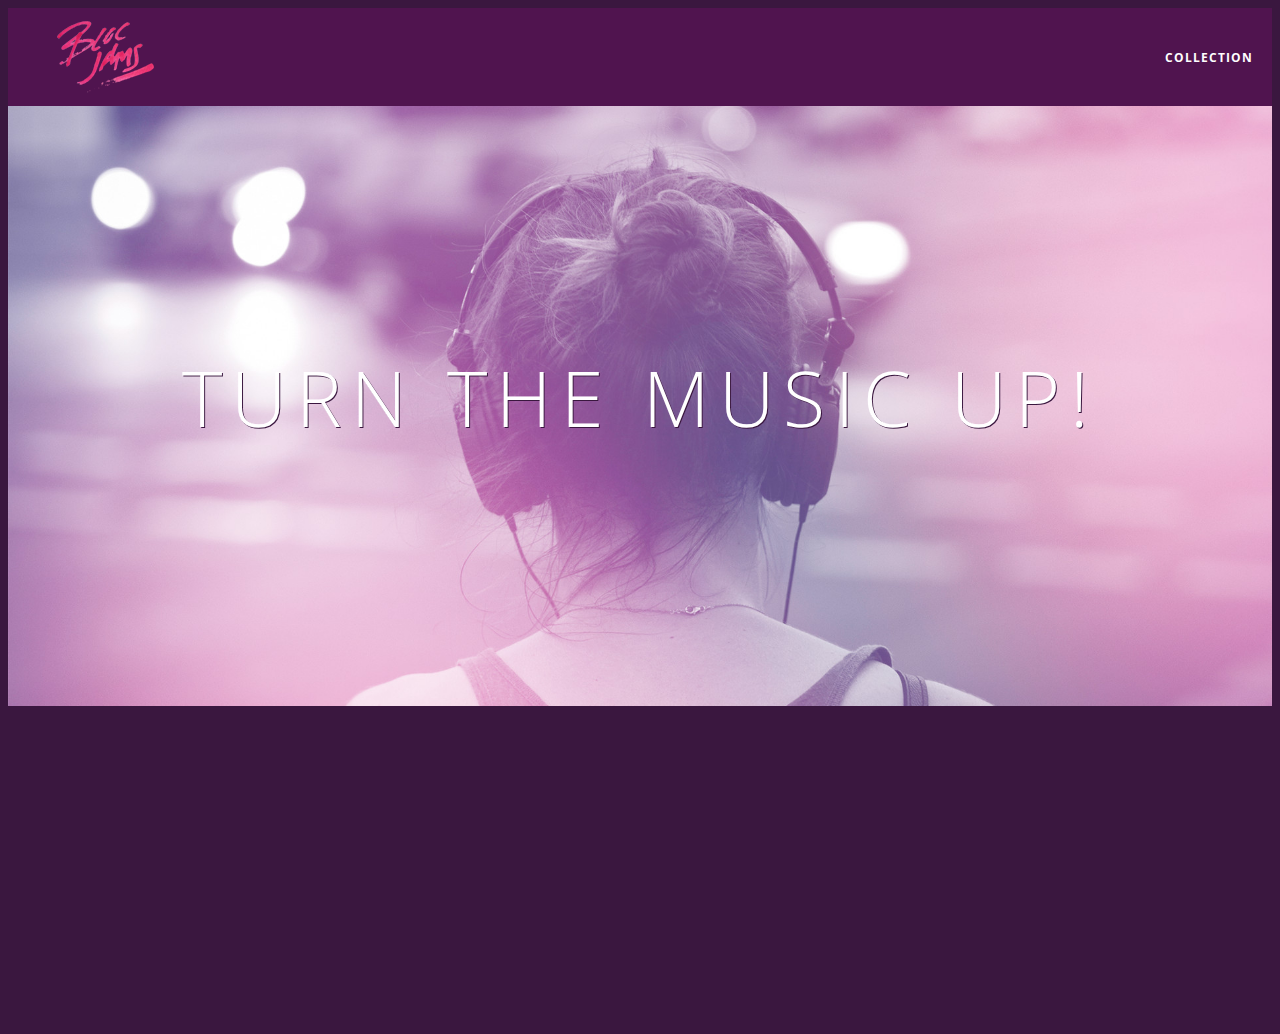
<file: index.html>
<!DOCTYPE html>
<html>
  <head>
    <title>Bloc Jams</title>
    <meta name="viewport" content="width=devise-width, initial-scale=1">
    <link rel="stylesheet" type="text/css" href="http://fonts.googleapis.com/css?family=Open+Sans:400,800,600,700,300">
    <link rel="stylesheet" type="text/css" href="http://code.ionicframework.com/ionicons/2.0.1/css/ionicons.min.css">
    <link rel="stylesheet" type="text/css" href="styles/normalize.css">
    <link rel="stylesheet" type="text/css" href="styles/main.css">
    <link rel="stylesheet" type="text/css" href="styles/landing.css">
  </head>
  <body class="landing">
    <div class="navbar"> <!-- navigation bar -->
      <a href="index.html" class="logo">
        <img src="assets/images/bloc_jams_logo.png" alt="bloc jams logo">
      </a>
      <div class="links-container">
        <a href="collection.html" class="navbar-link">collection</a>
      </div>
    </div>
    <section class="hero-content"> <!-- hero content-->
      <h1 class="hero-title">Turn the music up!</h1>
    </section>
    <section class="selling-points container"> <!-- selling points-->
      <div class="point column third">
        <span class="ion-music-note"></span>
        <h5 class="point-title">Choose your music</h5>
        <p class="point-description">The world is full of music; why should you have to listen to the music that someone else chose?</p>
      </div>
      <div class="point column third">
        <span class="ion-radio-waves"></span>
        <h5 class="point-title">Unlimited, streaming, add-free</h5>
        <p class="point-description">No arbitrary limits. No distractions.</p>
      </div>
      <div class="point column third">
        <span class="ion-iphone"></span>
        <h5 class="point-title">Mobile enabled</h5>
        <p class="point-description">Listen to your music on the go. This streaming service is available on all mobile platforms.</p>
      </div>
    </section>
    <script src="https://code.jquery.com/jquery-2.1.3.min.js"></script>
    <script src="scripts/landing.js"></script>
  </body>
</html>
</file>
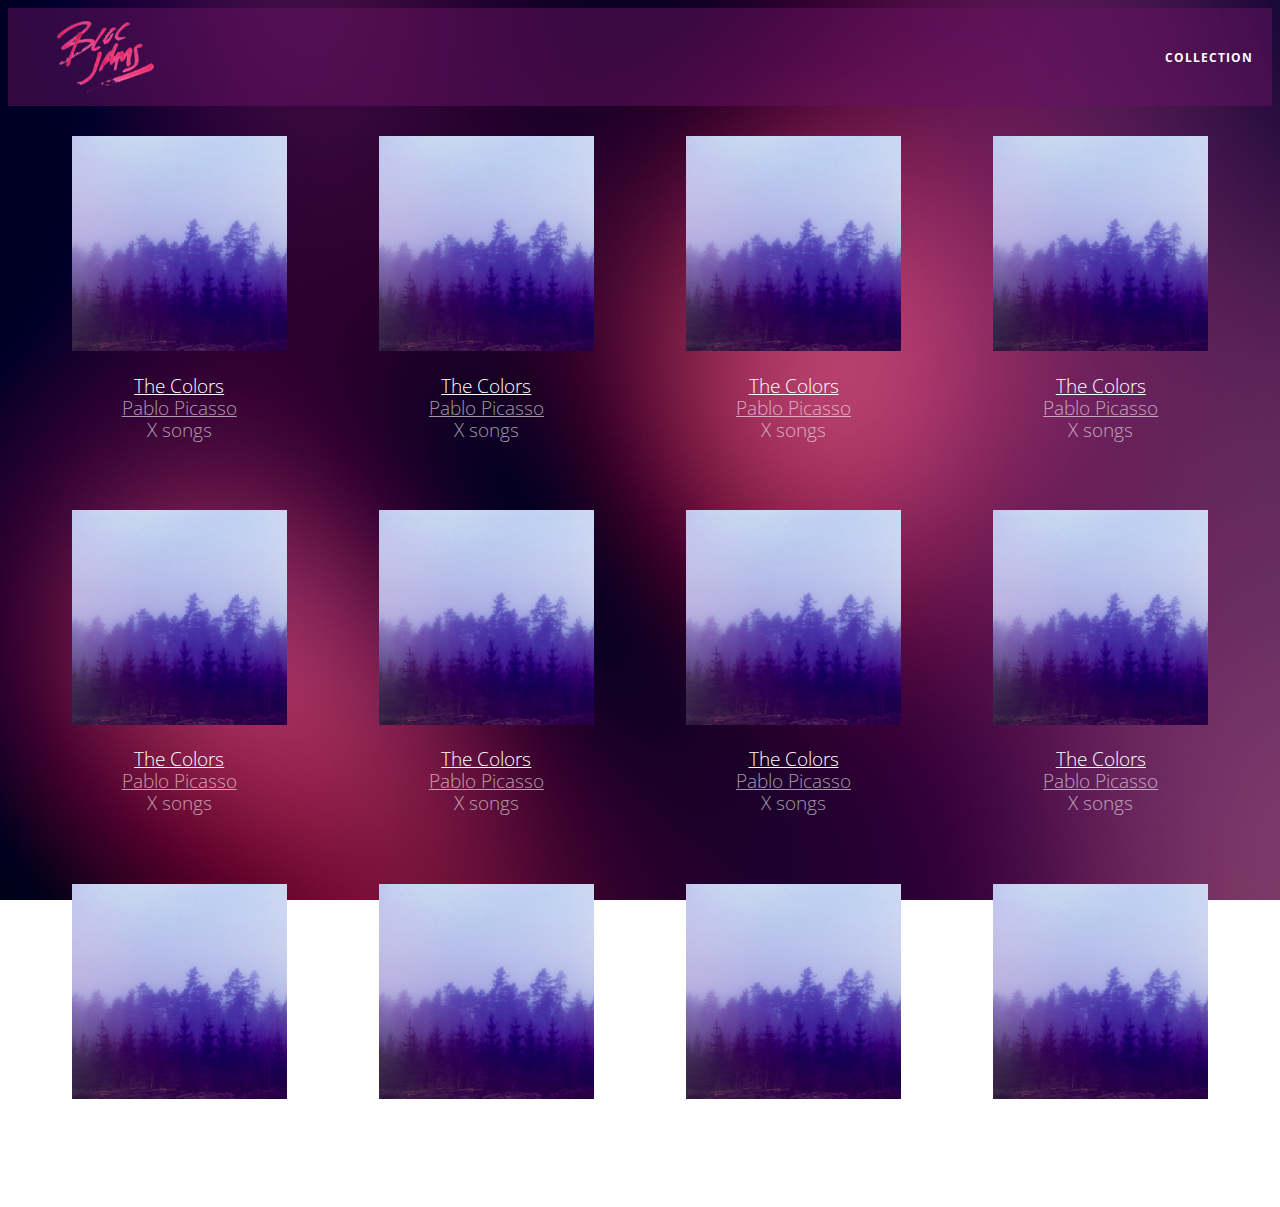
<file: collection.html>
<!DOCTYPE html>
<html>
  <head>
     <title>Bloc Jams</title>
     <meta name="viewport" content="width=device-width, initial-scale=1">
     <link rel="stylesheet" type="text/css" href="http://fonts.googleapis.com/css?family=Open+Sans:400,800,600,700,300">
     <link rel="stylesheet" type="text/css" href="http://code.ionicframework.com/ionicons/2.0.1/css/ionicons.min.css">
     <link rel="stylesheet" type="text/css" href="styles/normalize.css">
     <link rel="stylesheet" type="text/css" href="styles/main.css">
     <link rel="stylesheet" type="text/css" href="styles/collection.css">
  </head>
  <body class="collection">
    <nav class="navbar"> <!-- nav bar -->
      <a href="index.html" class="logo">
        <img src="assets/images/bloc_jams_logo.png" alt="bloc jams logo">
      </a>
      <div class="links-container">
        <a href="collection.html" class="navbar-link">collection</a>
      </div>
    </nav>
    <section class="album-covers container clearfix"></section>
    <script src="https://code.jquery.com/jquery-2.1.3.min.js"></script>
    <script src="scripts/collection.js"></script>
  </body>
</html>
</file>
<file: styles/main.css>
*, *:before, *:after {
  -moz-box-sizing: border-box;
  -webkit-box-sizing: border-box;
  box-sizing: border-box;
}

html {
  height: 100%;
  font-size: 100%;
}

body {
  font-family: 'Open Sans';
  color: white;
  min-height: 100%;
}

.navbar {
  position: relative;
  padding: 0.5rem;
  background-color: rgba(101,18,95,0.5);
  z-index: 1;
}

.navbar > .logo {
  position: relative;
  left: 2rem;
  cursor: pointer;
}

.navbar .links-container {
  display: table;
  position: absolute;
  top: 0;
  right: 0;
  height: 100px;
  color: white;
  text-decoration: none;
}

.links-container .navbar-link {
  display: table-cell;
  position: relative;
  height: 100%;
  padding-left: 1rem;
  padding-right: 1rem;
  vertical-align: middle;
  color: white;
  font-size: 0.625rem;
  letter-spacing: 0.05rem;
  font-weight: 700;
  text-transform: uppercase;
  text-decoration: none;
  cursor: pointer;
}

.links-container .navbar-link:hover {
  color: rgb(233,50,117);
}


.container {
  margin: 0 auto;
  max-width: 64rem;
}

.container.narrow {
  max-width: 56rem;
}

@media (min-width: 640px) {
  html { font-size: 112% }
  
  .column {
    float: left;
    padding-left: 1rem;
    padding-right: 1rem;
  }
  
  .column.full { width: 100%; }
  .column.two-thirds { width: 66.7%; }
  .column.half { width: 50%; }
  .column.third { width: 33.3%; }
  .column.fourth { width: 25%; }
  .column.flow-opposite { float: right; }
}

@media (min-width: 1024px) {
  html {font-size: 120% }
}
</file>
<file: styles/landing.css>
body.landing {
  background-color: rgb(58,23,63);
}

.hero-content {
  position: relative;
  min-height: 600px;
  background-image: url(../assets/images/bloc_jams_bg.jpg);
  background-repeat: no-repeat;
  background-position: center center;
  background-size: cover;
}

.hero-content .hero-title {
  position: absolute;
  top: 40%;
  -webkit-transform: translateY(-50%);
  -moz-transform: translateY(-50%);
  transform: translateY(-50%);
  width: 100%;
  text-align: center;
  font-size: 4rem;
  font-weight: 300;
  text-transform: uppercase;
  letter-spacing: 0.5rem;
  text-shadow: 1px 1px 0px rgb(58,23,63);
}

.selling-points {
  position: relative;
}

.point {
  position: relative;
  padding: 2rem;
  width: 33.3%;
  text-align: center;
  opacity: 0;
  -webkit-transform: scaleX(0.9) translateY(3rem);
  -moz-transform: scaleX(0.9) translateY(3rem);
  transform: scaleX(0.9) translateY(3rem);
  -webkit-transition: all 0.25s ease-in-out;
  -moz-transition: all 0.25s ease-in-out;
  transition: all 0.25s ease-in-out;
  -webkit-transition-delay: 0.2s;
  -moz-transition-delay: 0.2s;
  transition-delay: 0.2s;
}

.point .point-title {
  font-size: 1.25rem;
}

.ion-music-note,
.ion-radio-waves,
.ion-iphone {
  color: rgb(233,50,117);
  font-size: 5rem;
}
</file>
<file: styles/collection.css>
body.collection {
  background-image: url(../assets/images/blurred_backgrounds/blur_bg_2.jpg);
  background-repeat: no-repeat;
  background-attachment: fixed;
  background-position: center center;
  background-size: cover;
}
 
.album-covers {
  position: relative;
}
 
.collection-album-container {
  position: relative;
  margin-top: 30px;
  margin-bottom: 20px;
  text-align: center;
}
 
.collection-album-container .caption {
  margin-top: 10px;
}
 
.collection-album-container .caption p {
  font-size: 1rem;
  font-weight: 300;
  color: rgba(255, 255, 255, 0.6);
}
 
.collection-album-container .caption p a {
  color: rgba(255, 255, 255, 0.6);
}

.collection-album-container .caption p a.album-name {
  color: white;
}
 
.collection-album-container img {
  width: 80%;
}
</file>
